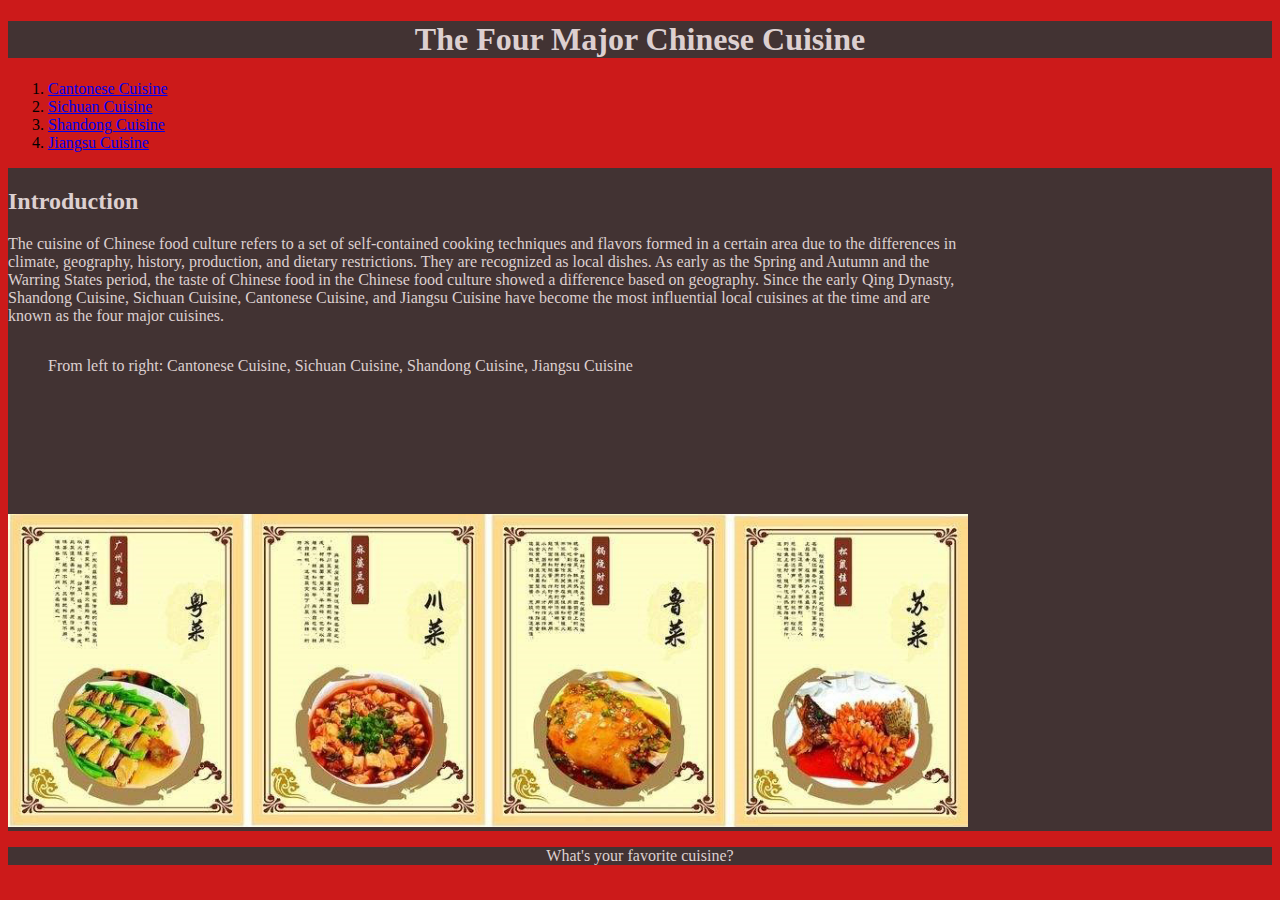
<file: final/index.html>
<!DOCTYPE html>
<html lang="en">
<head>
  <title>Chinese Food</title>
  <meta charset="utf-8">
  <meta name="author" content="Yixuan Teng" />
  <meta name="keywords" content="responsive site" />
  <script src="https://ajax.googleapis.com/ajax/libs/jquery/3.3.1/jquery.min.js"></script>
  <script src="script.js"></script>
  <link href="style.css" type="text/css" rel="stylesheet" media="only screen and (min-width: 960px)">
 <link href="mobile.css" type="text/css" rel="stylesheet" media="only screen and (max-width: 959px)">
</head>

<body>
<header>
  <h1>
    The Four Major Chinese Cuisine
  </h1>
  <nav>
    <ol>
      <li><a href="page1.html">Cantonese Cuisine</a></li>
      <li><a href="page2.html">Sichuan  Cuisine</a></li>
      <li><a href="page3.html">Shandong Cuisine</a></li>
      <li><a href="page4.html">Jiangsu Cuisine</a></li>
    </ol>
  </nav>
</header>

<main>

 <div class="container">
  <div class="box1">
    <h2>Introduction</h2>
    <p>
      The cuisine of Chinese food culture refers to a set of self-contained cooking techniques and flavors formed in a certain area due to the differences in climate, geography, history, production, and dietary restrictions. They are recognized as local dishes. As early as the Spring and Autumn and the Warring States period, the taste of Chinese food in the Chinese food culture showed a difference based on geography. Since the early Qing Dynasty, Shandong Cuisine, Sichuan Cuisine, Cantonese Cuisine, and Jiangsu Cuisine have become the most influential local cuisines at the time and are known as the four major cuisines.
    </p>
  </div>
  <div class="box2">
    <ul>
      <li>From left to right: Cantonese Cuisine, Sichuan Cuisine, Shandong Cuisine, Jiangsu Cuisine</li>
    </ul>
  </div>
  <div class="box3">
    <img src="imgs/1.jpg" alt="photo" class="responsive">
  </div>
  </div>

</main>
</body>

<footer>
  <p>
    What's your favorite cuisine?
  </p>
</footer>
</html>
</file>
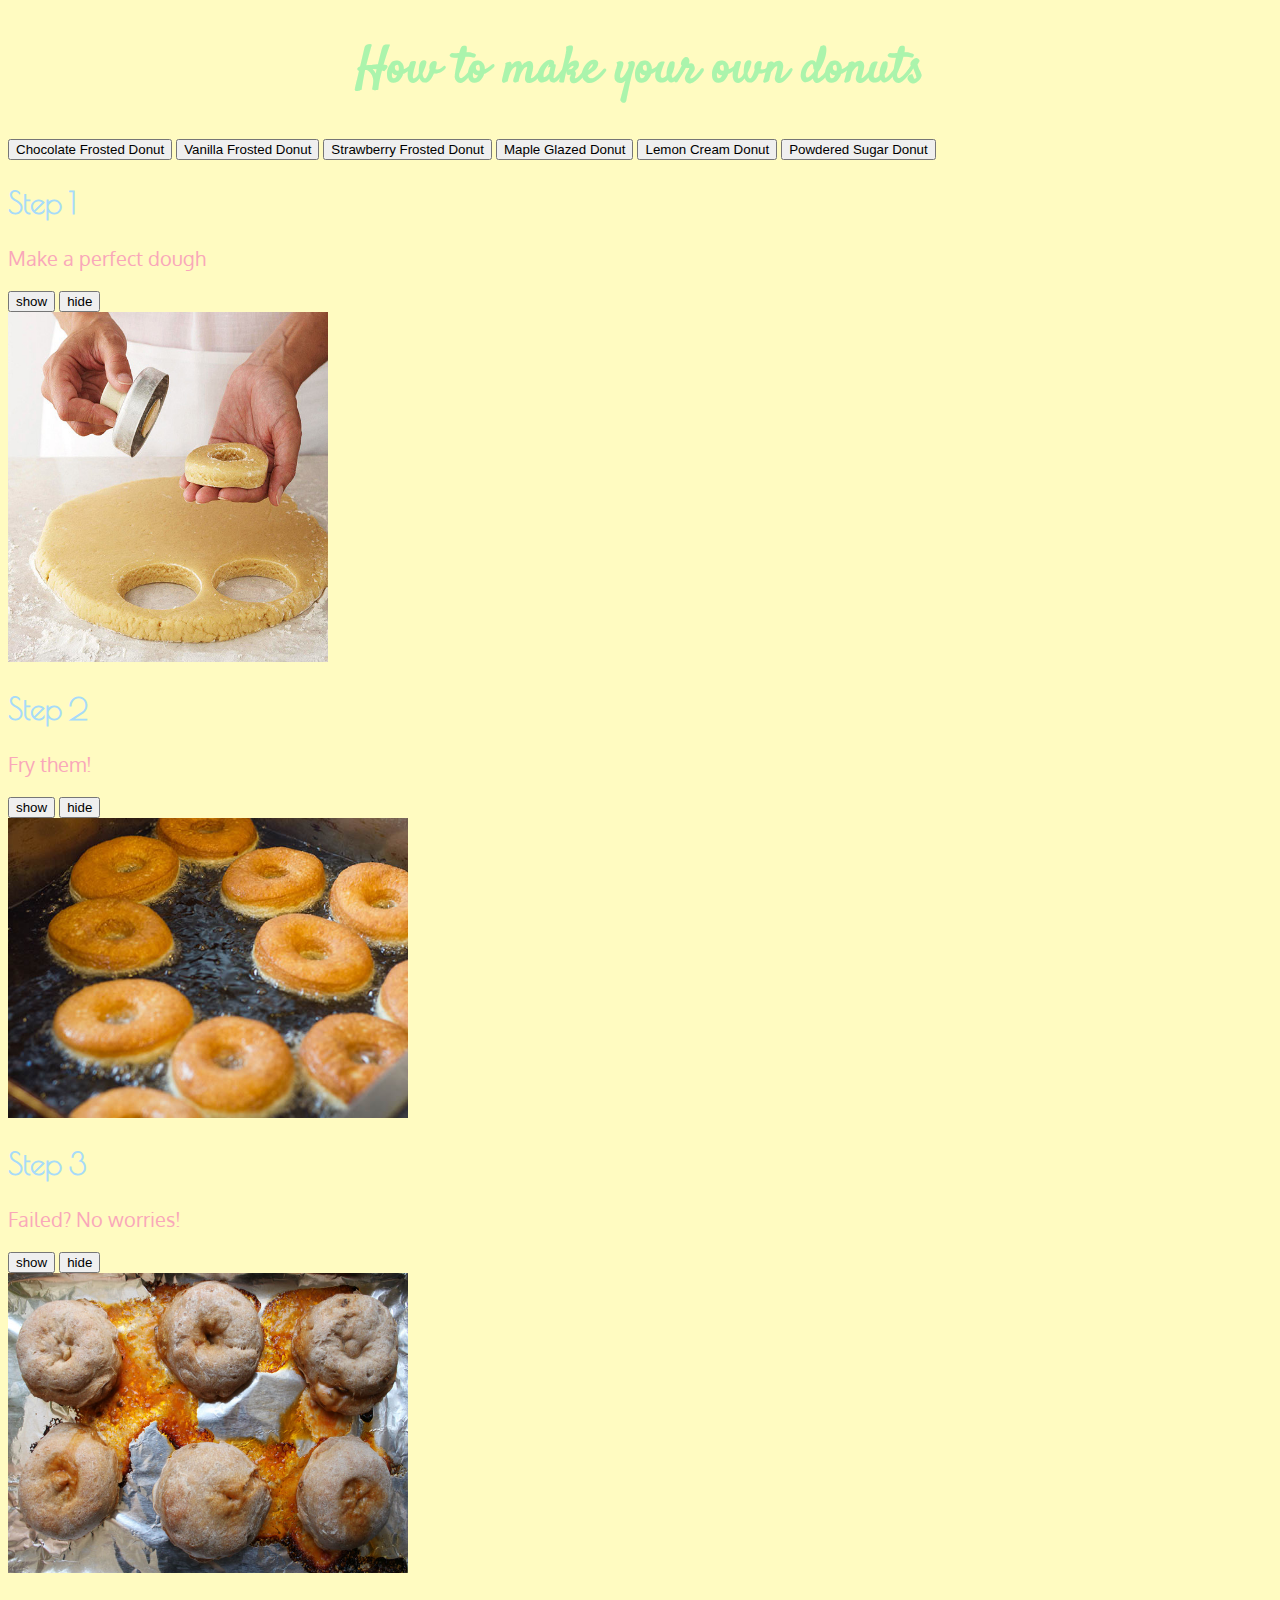
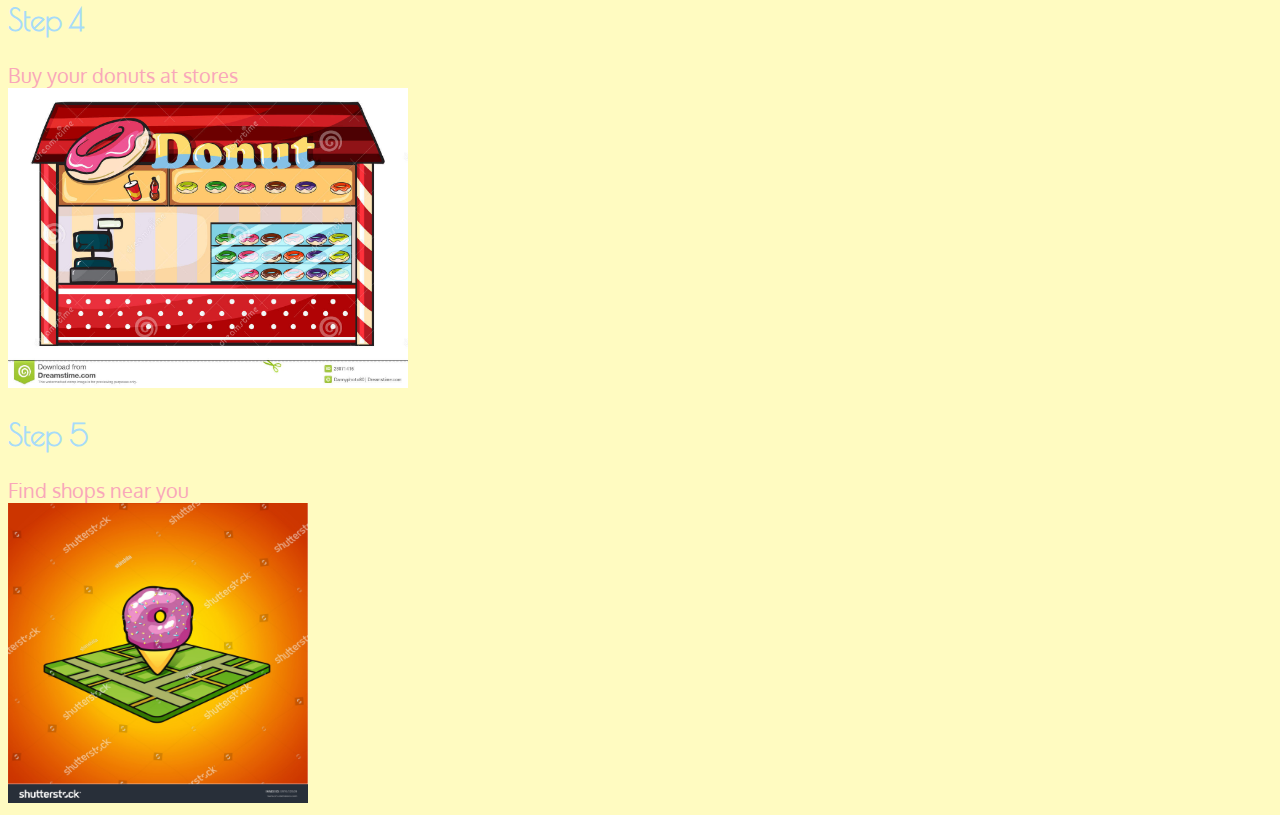
<file: jquery/index.html>
<!DOCTYPE html>
<html lang="en">
<head>
  <title>The donuts!</title>
  <meta charset="utf-8">
  <meta name="author" content="Yixuan Teng" />
  <meta name="keywords" content="basic website" />
  <script src="https://ajax.googleapis.com/ajax/libs/jquery/3.3.1/jquery.min.js"></script>
  <script src="script.js"></script>
  <link href="style.css" type="text/css" rel="stylesheet">
  <link href="https://fonts.googleapis.com/css?family=Oxygen|Poiret+One|Satisfy" rel="stylesheet">
</head>

<header>
  <h1>
    How to make your own donuts
  </h1>
  <button id="button1">Chocolate Frosted Donut</button>
  <button id="button2">Vanilla Frosted Donut</button>
  <button id="button3">Strawberry Frosted Donut</button>
  <button id="button4">Maple Glazed Donut</button>
  <button id="button5">Lemon Cream Donut</button>
  <button id="button6">Powdered Sugar Donut</button>
  <div id="replace"></div>
</header>

<body>
  <main>
    <h2>Step 1</h2>
<p>Make a perfect dough</p>
<button id="show">show</button>
<button id="hide">hide</button>
<div id=img>
<img src="img/pic.jpg" class="imageone" alt="photo of making donuts">
</div>

<h2>Step 2</h2>
<p>Fry them!</p>
<button id="show1">show</button>
<button id="hide1">hide</button>
<div id="img1">
<img src="img/pic1.jpg" class="imagefour" alt="photo of frying donuts">
</div>

<h2>Step 3</h2>
<div class="css">
<p>Failed? No worries!</p>
</div>
<button id="show2">show</button>
<button id="hide2">hide</button>
<div id="img2">
<img src="img/pic2.jpg" class="imagefive" alt="photo1">
</div>

<h2>Step 4</h2>
<div id="toggle">Buy your donuts at stores</div>
<div id="toggleimg">
<img src="img/8.jpg" class="imagethree" alt="photo">
</div>

<h2>Step 5</h2>
<div id="hover">Find shops near you</div>
<div id="hoverimg">
<img src="img/7.jpg" class="imagetwo" alt="photo of shops">
</div>

</main>
</body>
</html>
</file>
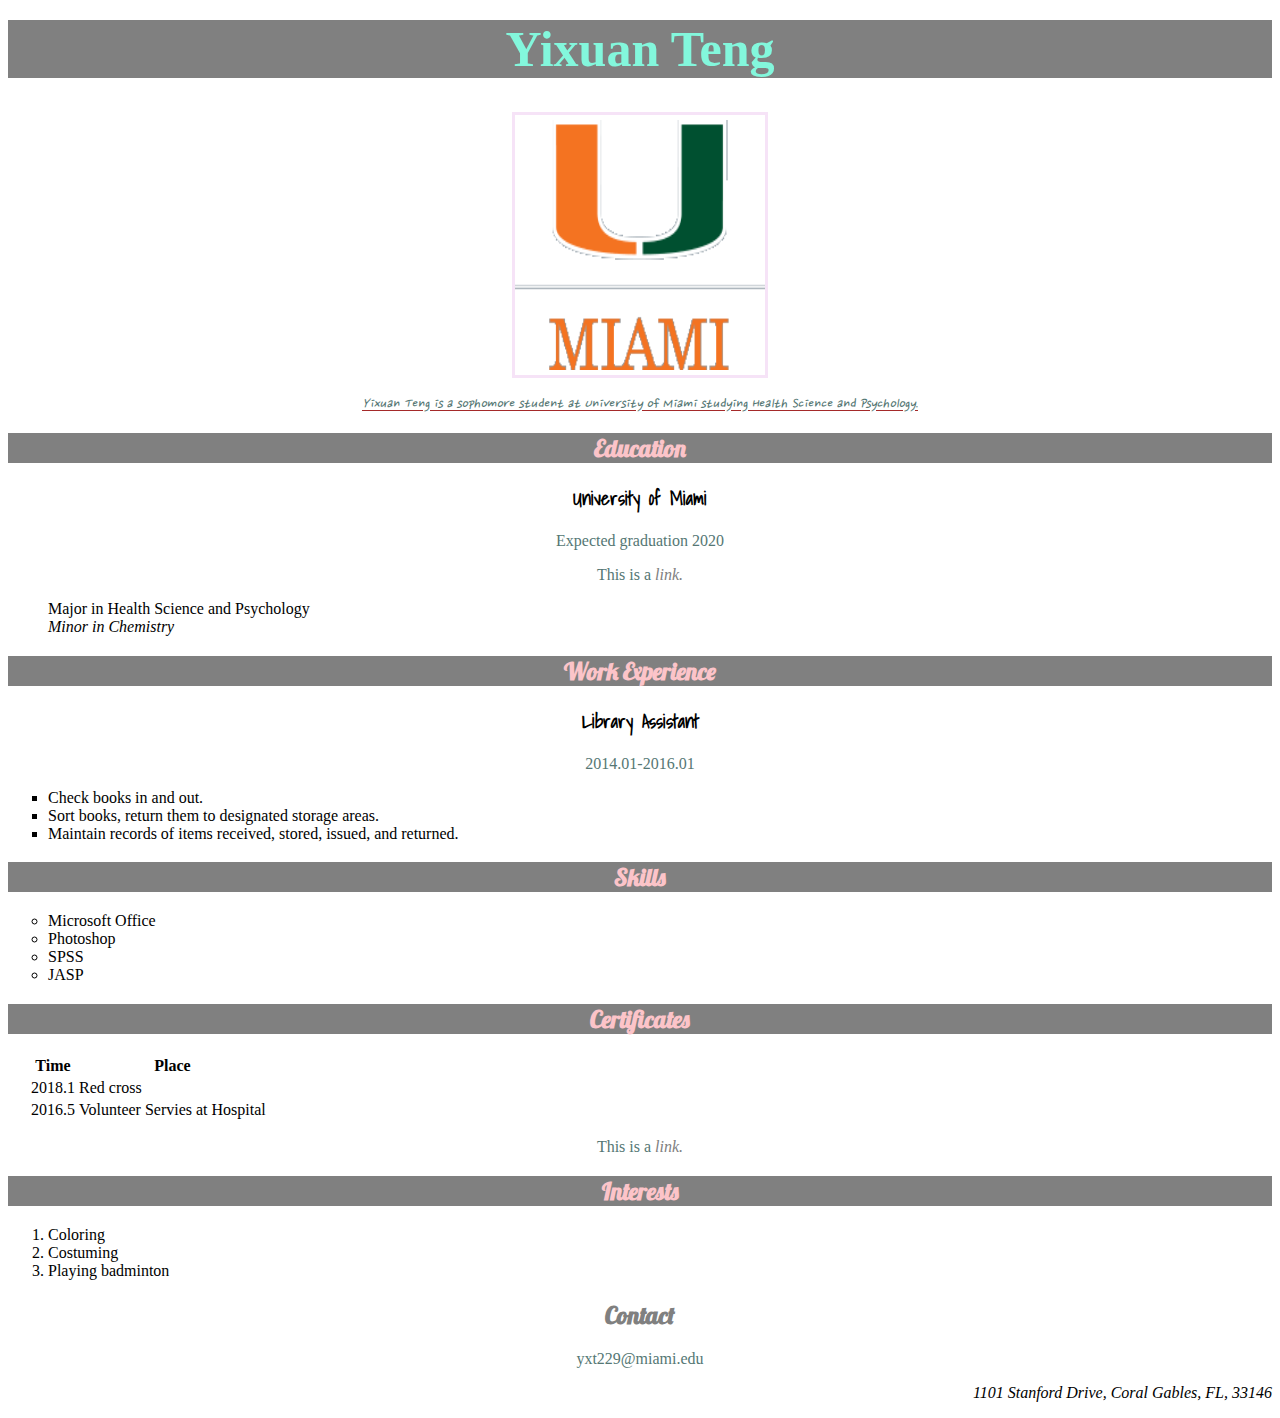
<file: resume/index.html>
<!DOCTYPE html>

<head>
  <title>Yixuan Teng Resume</title>
  <meta charset="utf-8" />
  <meta name="author" content="Yixuan Teng" />
  <meta name="keywords" content="basic website" />
  <link href="css/style.css" type="text/css" rel="stylesheet">
  <link href="https://fonts.googleapis.com/css?family=Lobster|Nanum+Pen+Script|Permanent+Marker|Shadows+Into+Light" rel="stylesheet">
</head>

<body>
  <div class="column medium">
  <header>
     <h1>Yixuan Teng</h1>
  </header>
</div>

<main>
<img src="imgs/miami.png" alt="photo" width="260" class="align-center medium"/>
<div id="p">
<p><i>Yixuan Teng is a sophomore student at University of Miami studying Health Science and Psychology.</i></p>
</div>

<section>
  <div class="sectionheader">
  <h2>Education</h2>
</div>
  <h3>University of Miami</h3>
  <p>Expected graduation 2020</p>
  <p>This is a <a href="https://welcome.miami.edu/">link.</a></p>
  <ul class="custom1">
    <li>Major in Health Science and Psychology</li>
    <li><i>Minor in Chemistry</i></li>
  </ul>
</section>

<section>
  <div class="sectionheader">
  <h2>Work Experience</h2>
</div>
  <h3>Library Assistant</h3>
  <p>2014.01-2016.01</p>
  <ul class="custom">
    <li>Check books in and out.</li>
    <li>Sort books, return them to designated storage areas.</li>
    <li>Maintain records of items received, stored, issued, and returned.</li>
  </ul>
</section>

<section>
<div class="sectionheader">
  <h2>Skills</h2>
</div>
  <ol class="custom">
    <li>Microsoft Office</li>
    <li>Photoshop</li>
    <li>SPSS</li>
    <li>JASP</li>
  </ol>
</section>

<section>
  <div class="sectionheader">
  <h2>Certificates</h2>
</div>
  <table>
    <tr>
      <th>Time</th>
      <th>Place</th>
    </tr>
    <tr>
      <td>2018.1</td>
      <td>Red cross</td>
    </tr>
    <tr>
      <td>2016.5</td>
      <td>Volunteer Servies at Hospital</td>
    </tr>
  </table>
  <p>This is a <a href="https://www.redcross.org/donate/donation?donprodid=prod10001&scode=RSG00000E017&cid=generic&med=cpc&source=google&ds_lpt_start&ds_lpt_end&gclid=CjwKCAiAtdDTBRArEiwAPT4y-2ZHSkYAkGN2cCUZwge-xEUPDJIsv6-DaOcJbVCeIKVHVTBSVqkMrxoC5KoQAvD_BwE&gclsrc=aw.ds&dclid=CKKI1s_fiNkCFU8WhwodFeYC6A/">link.</a></p>
</section>

<section>
  <div class="sectionheader">
  <h2>Interests</h2>
</div>
  <ol>
    <li>Coloring</li>
    <li>Costuming</li>
    <li>Playing badminton</li>
  </ol>
</section>

</main>

<!--This is a comment.-->
<footer>
  <div id="contact">
  <h2>Contact</h2>
</div>
  <p>yxt229@miami.edu</p>
  <div class="column right">
  <address>1101 Stanford Drive, Coral Gables, FL, 33146</address>
</div>
</footer>

</body>

</html>
</file>
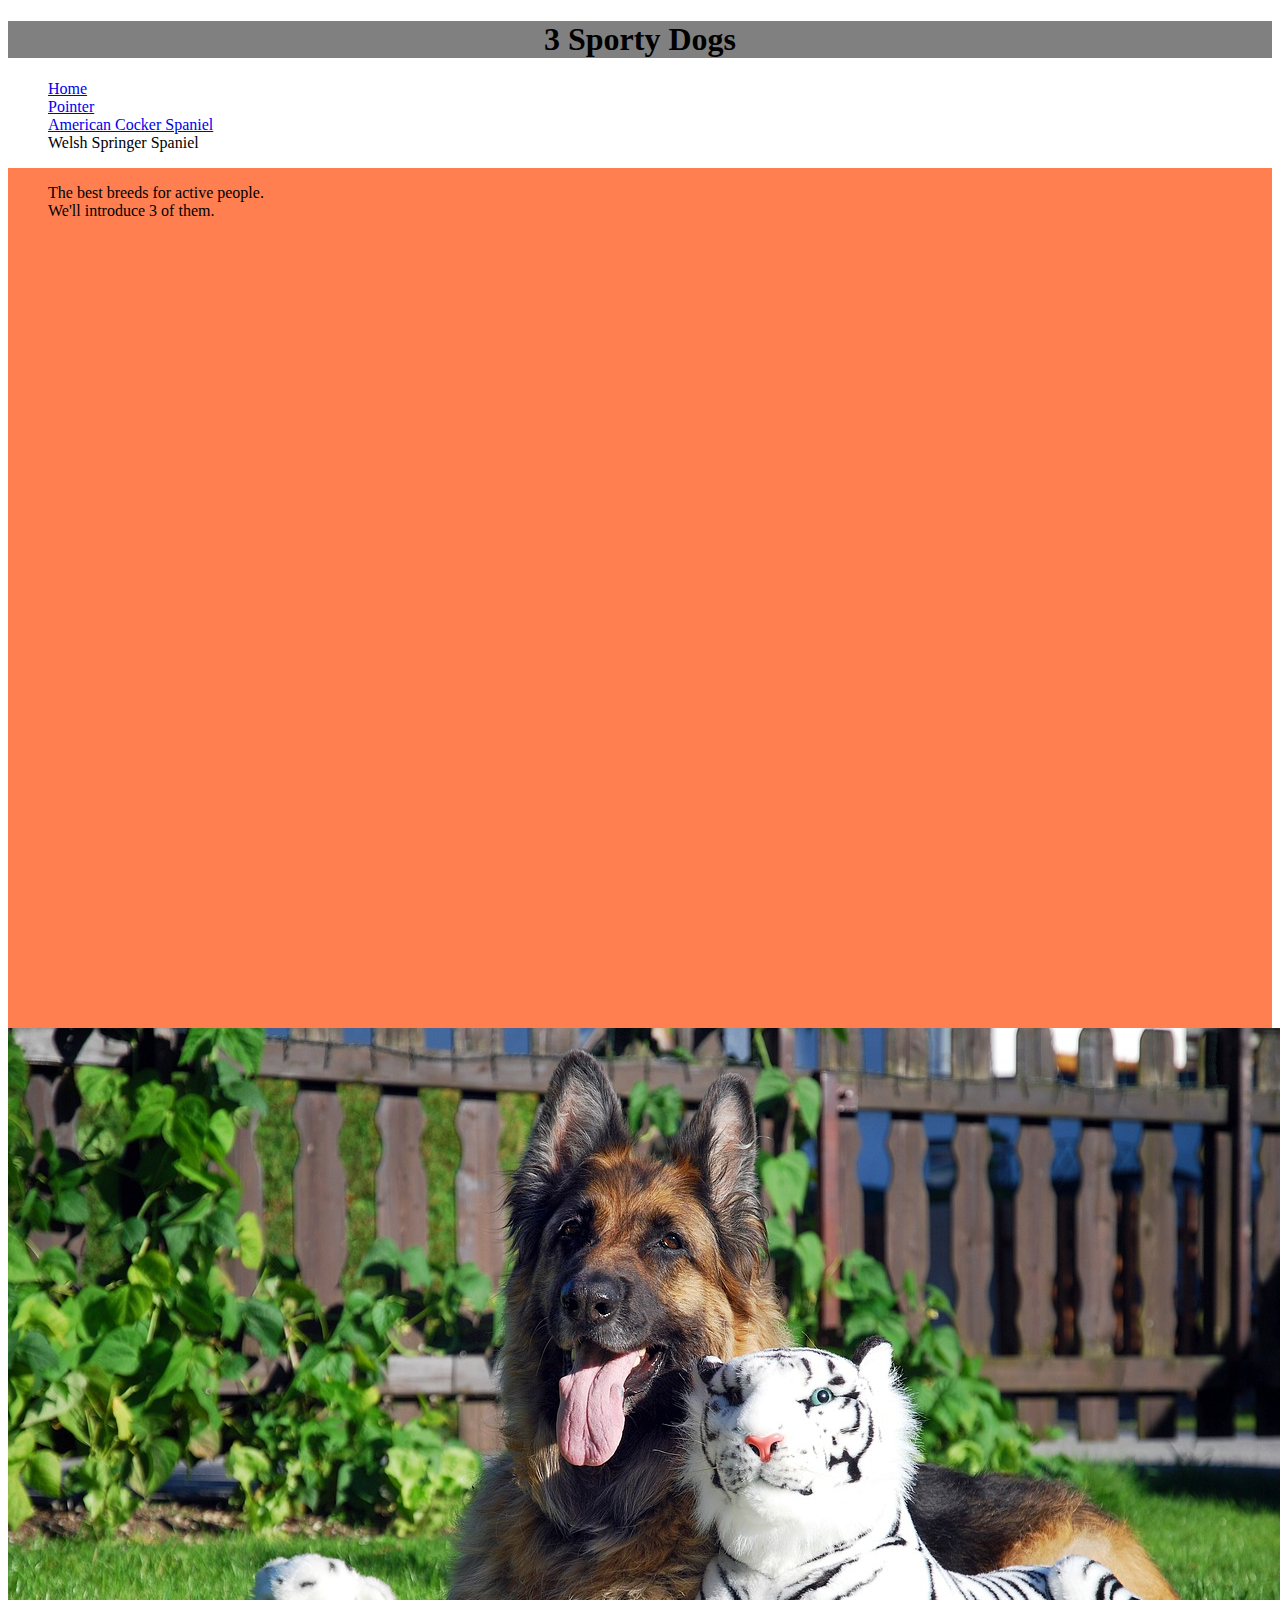
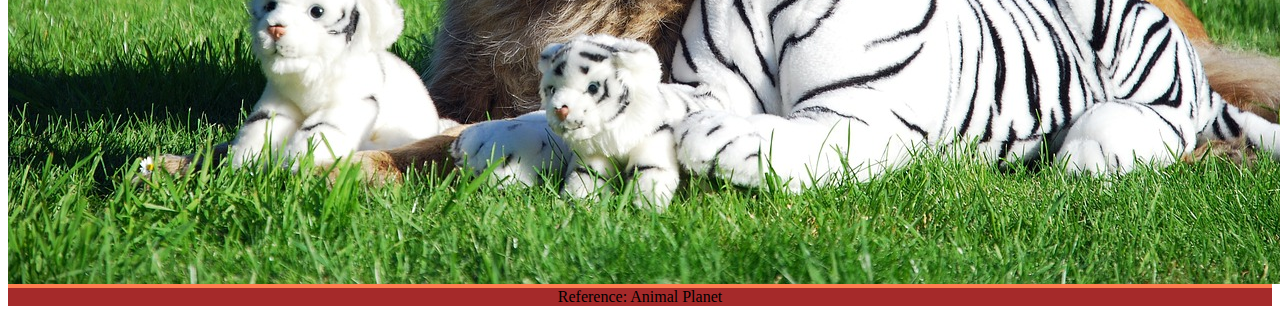
<file: site/index.html>
<!DOCTYPE HTML>

<head>
<title>Sporty Dogs</title>
  <meta charset="utf-8" />
  <meta name="author" content="Yixuan Teng" />
  <meta name="keywords" content="responsive site" />
  <link href="style.css" type="text/css" rel="stylesheet" media="only screen and (min-width: 960px)">
  <link href="mobile.css" type="text/css" rel="stylesheet" media="only screen and (max-width: 959px)">
</head>

<body>
  <header>
    <h1>3 Sporty Dogs</h1>
    </header>
  <nav>
      <ul>
        <li><a href="index.html">Home</a></li>
        <li><a href="page1.html">Pointer</a></li>
        <li><a href="page2.html">American Cocker Spaniel</a></li>
        <li>Welsh Springer Spaniel</li>
      </ul>
    </nav>
<main>
  <div class="container">
    <div class="box1">
  <ul>
    <li>The best breeds for active people.</li>
    <li>We'll introduce 3 of them.</li>
  </ul>
</div>
<div class="box2">
<img src="imgs/DOG.jpg" alt="photo"/>
</div>
</div>
</main>

<footer>
  Reference: Animal Planet
</footer>

</body>
</html>
</file>
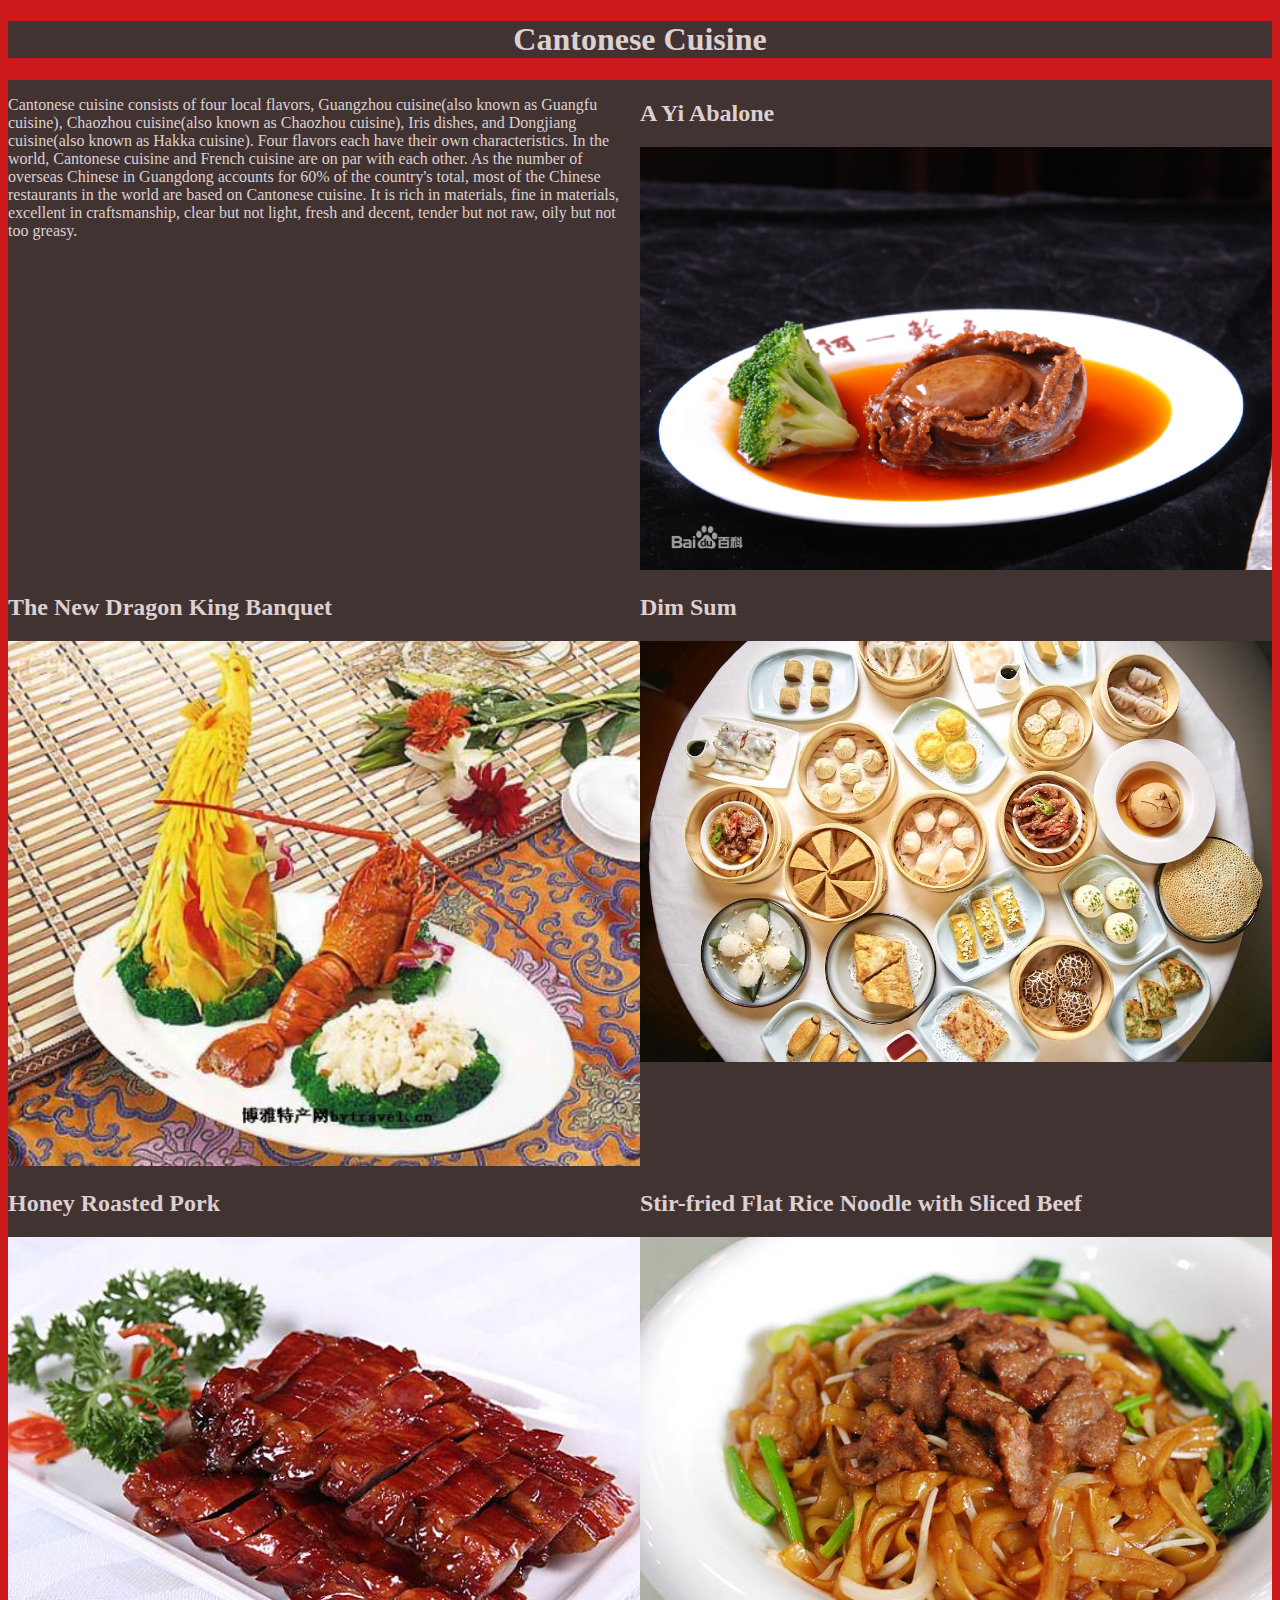
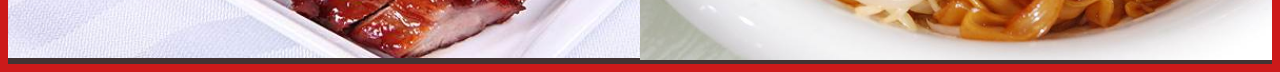
<file: final/page1.html>
<!DOCTYPE html>
<html lang="en">
<head>
  <title>Cantonese Cuisine</title>
  <meta charset="utf-8">
  <meta name="author" content="Yixuan Teng" />
  <meta name="keywords" content="responsive site" />
  <script src="https://ajax.googleapis.com/ajax/libs/jquery/3.3.1/jquery.min.js"></script>
  <script src="script.js"></script>
  <link href="style.css" type="text/css" rel="stylesheet" media="only screen and (min-width: 960px)">
 <link href="mobile.css" type="text/css" rel="stylesheet" media="only screen and (max-width: 959px)">
</head>

<body>
<header>
  <h1>
    Cantonese Cuisine
  </h1>
</header>

<main>
  <div class="box1">
<p>
  Cantonese cuisine consists of four local flavors, Guangzhou cuisine(also known as Guangfu cuisine), Chaozhou cuisine(also known as Chaozhou cuisine), Iris dishes, and Dongjiang cuisine(also known as Hakka cuisine). Four flavors each have their own characteristics. In the world, Cantonese cuisine and French cuisine are on par with each other. As the number of overseas Chinese in Guangdong accounts for 60% of the country's total, most of the Chinese restaurants in the world are based on Cantonese cuisine. It is rich in materials, fine in materials, excellent in craftsmanship, clear but not light, fresh and decent, tender but not raw, oily but not too greasy.
</p>
</div>
<div class="box2">
<h2>
  A Yi Abalone
</h2>
<img src="imgs/2.jpg" alt="photo" class="responsive">
</div>
<div class="box3">
<h2>
  The New Dragon King Banquet
</h2>
<img src="imgs/3.jpg" alt="photo" class="responsive">
</div>
<div class="box4">
<h2>
  Dim Sum
</h2>
<img src="imgs/6.jpg" alt="photo" class="responsive">
</div>
<div class="box5">
<h2>
  Honey Roasted Pork
</h2>
<img src="imgs/4.jpg" alt="photo" class="responsive">
</div>
<div class="box6">
<h2>
  Stir-fried Flat Rice Noodle with Sliced Beef
</h2>
<img src="imgs/5.jpg" alt="photo" class="responsive">
</div>
</main>
</body>
</html>
</file>
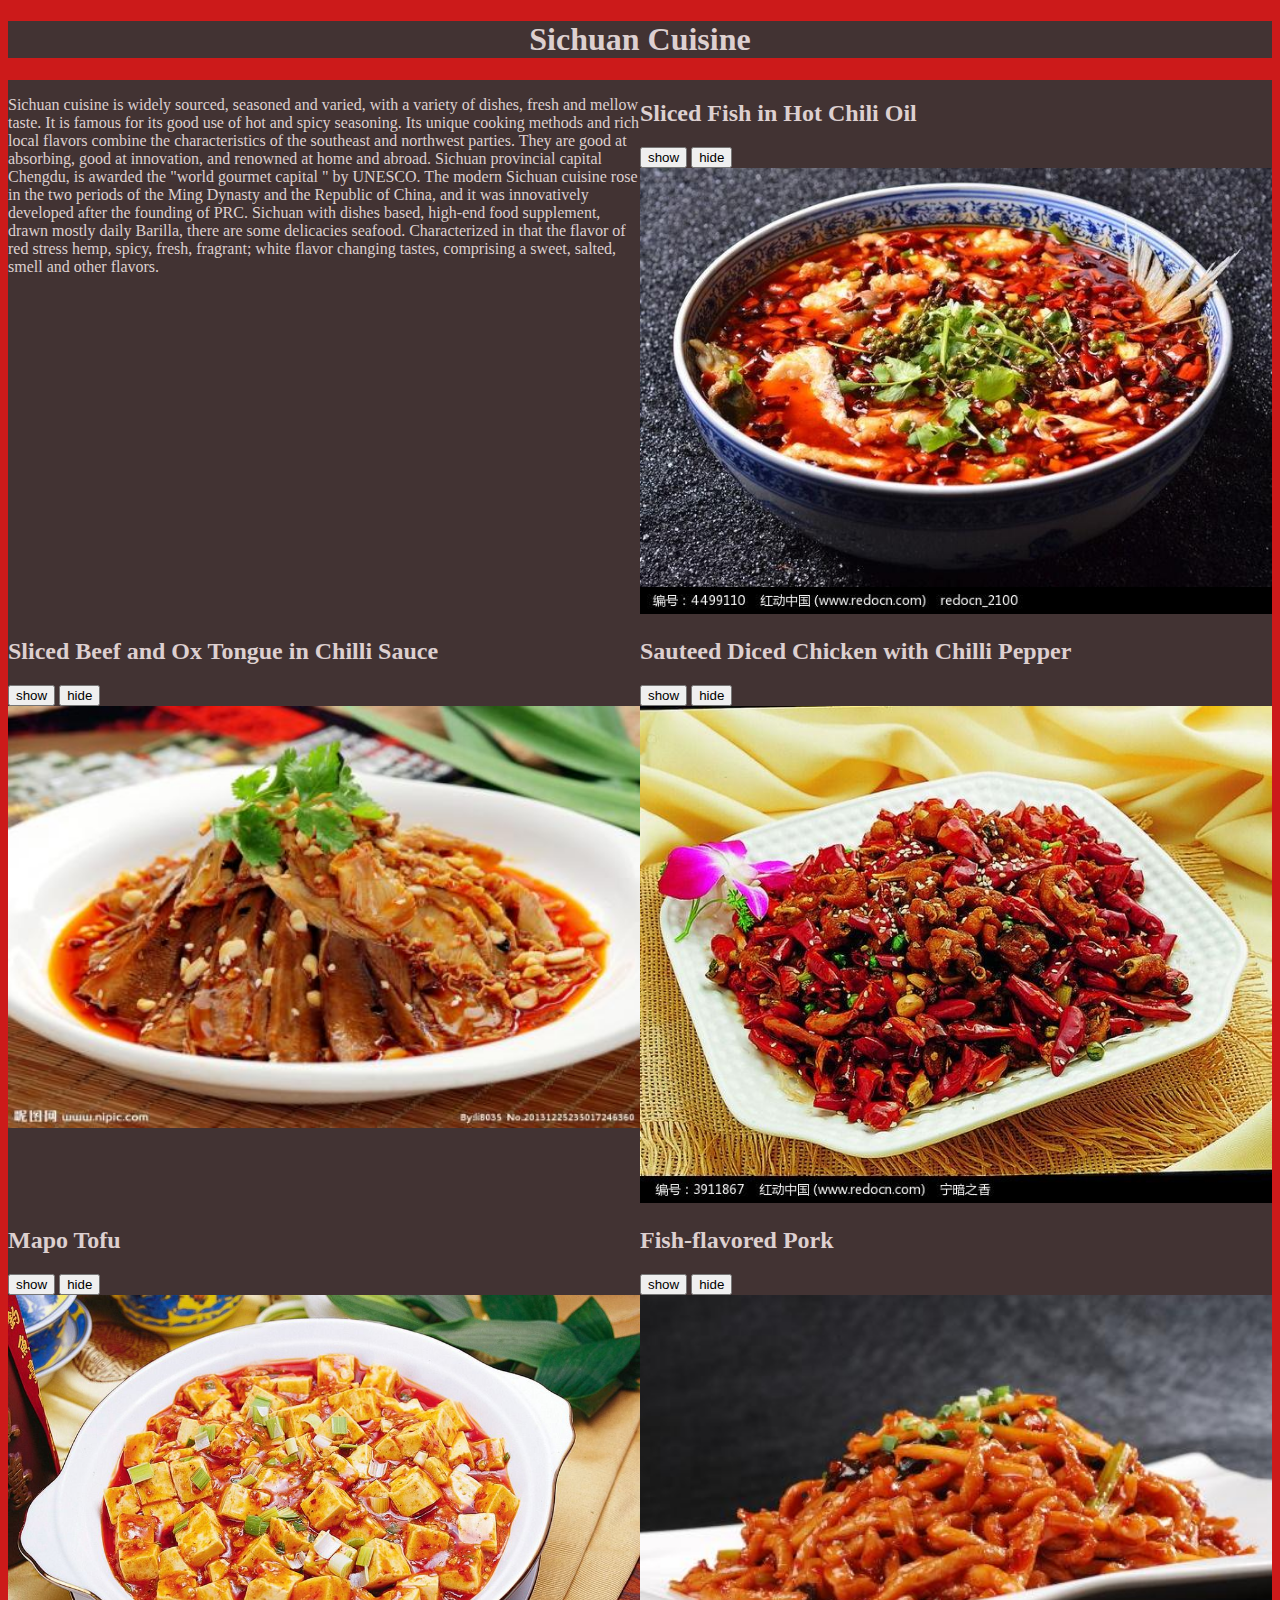
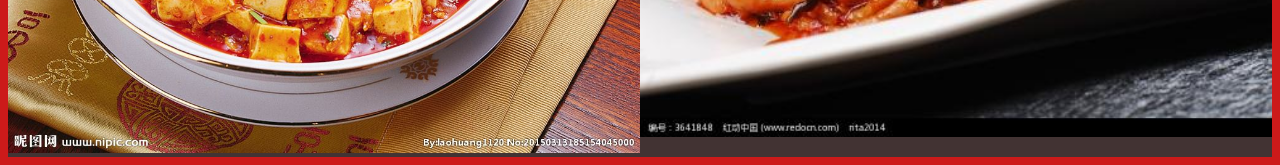
<file: final/page2.html>
<!DOCTYPE html>
<html lang="en">
<head>
  <title>Sichuan Cuisine</title>
  <meta charset="utf-8">
  <meta name="author" content="Yixuan Teng" />
  <meta name="keywords" content="responsive site" />
  <script src="https://ajax.googleapis.com/ajax/libs/jquery/3.3.1/jquery.min.js"></script>
  <script src="script.js"></script>
  <link href="style.css" type="text/css" rel="stylesheet" media="only screen and (min-width: 960px)">
 <link href="mobile.css" type="text/css" rel="stylesheet" media="only screen and (max-width: 959px)">
</head>

<body>
<header>
  <h1>
    Sichuan Cuisine
  </h1>
</header>

<main>
  <div class="box1">
<p>
  Sichuan cuisine is widely sourced, seasoned and varied, with a variety of dishes, fresh and mellow taste. It is famous for its good use of hot and spicy seasoning. Its unique cooking methods and rich local flavors combine the characteristics of the southeast and northwest parties. They are good at absorbing, good at innovation, and renowned at home and abroad. Sichuan provincial capital Chengdu, is awarded the "world gourmet capital " by UNESCO. The modern Sichuan cuisine rose in the two periods of the Ming Dynasty and the Republic of China, and it was innovatively developed after the founding of PRC. Sichuan with dishes based, high-end food supplement, drawn mostly daily Barilla, there are some delicacies seafood. Characterized in that the flavor of red stress hemp, spicy, fresh, fragrant; white flavor changing tastes, comprising a sweet, salted, smell and other flavors.
</p>
</div>
<div class="box2">
<h2>
  Sliced Fish in Hot Chili Oil
</h2>
<button id="show">show</button>
<button id="hide">hide</button>
<div id=img>
<img src="imgs/7.jpg" alt="photo" class="responsive">
</div>
</div>
<div class="box3">
<h2>
  Sliced Beef and Ox Tongue in Chilli Sauce
</h2>
<button id="show1">show</button>
<button id="hide1">hide</button>
<div id=img1>
<img src="imgs/10.jpg" alt="photo" class="responsive">
</div>
</div>
<div class="box4">
<h2>
  Sauteed Diced Chicken with Chilli Pepper
</h2>
<button id="show2">show</button>
<button id="hide2">hide</button>
<div id=img2>
<img src="imgs/11.jpg" alt="photo" class="responsive">
</div>
</div>
<div class="box5">
<h2>
  Mapo Tofu
</h2>
<button id="show3">show</button>
<button id="hide3">hide</button>
<div id=img3>
<img src="imgs/9.jpg" alt="photo" class="responsive">
</div>
</div>
<div class="box6">
<h2>
  Fish-flavored Pork
</h2>
<button id="show4">show</button>
<button id="hide4">hide</button>
<div id=img4>
<img src="imgs/8.jpg" alt="photo" class="responsive">
</div>
</div>
</main>
</body>
</html>
</file>
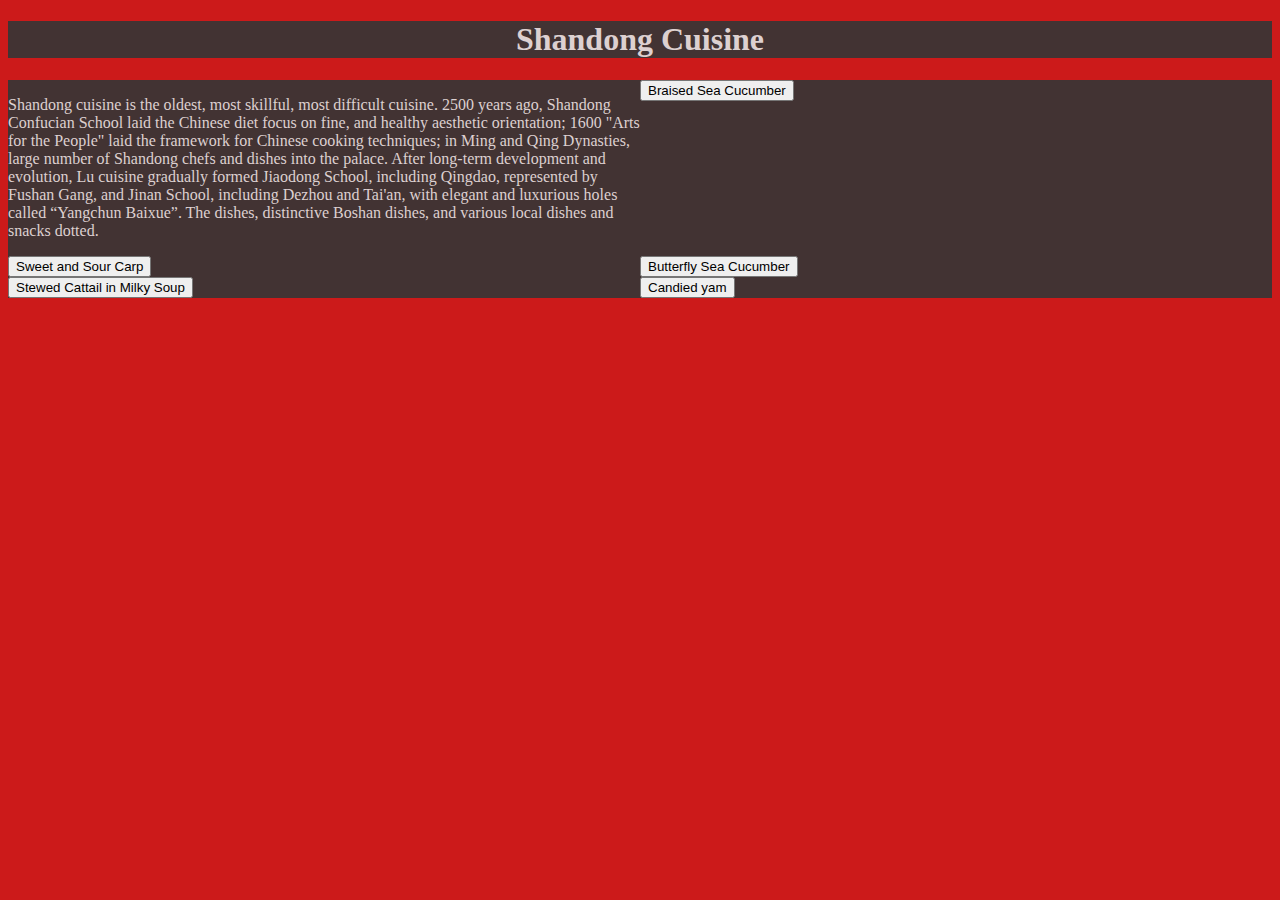
<file: final/page3.html>
<!DOCTYPE html>
<html lang="en">
<head>
  <title>Shandong Cuisine</title>
  <meta charset="utf-8">
  <meta name="author" content="Yixuan Teng" />
  <meta name="keywords" content="responsive site" />
  <script src="https://ajax.googleapis.com/ajax/libs/jquery/3.3.1/jquery.min.js"></script>
  <script src="script.js"></script>
  <link href="style.css" type="text/css" rel="stylesheet" media="only screen and (min-width: 960px)">
 <link href="mobile.css" type="text/css" rel="stylesheet" media="only screen and (max-width: 959px)">
</head>

<body>
<header>
  <h1>
    Shandong Cuisine
  </h1>
</header>

<main>
  <div class="box1">
<p>
  Shandong cuisine is the oldest, most skillful, most difficult cuisine. 2500 years ago, Shandong Confucian School laid the Chinese diet focus on fine, and healthy aesthetic orientation; 1600 "Arts for the People" laid the framework for Chinese cooking techniques; in Ming and Qing Dynasties, large number of Shandong chefs and dishes into the palace. After long-term development and evolution, Lu cuisine gradually formed Jiaodong School, including Qingdao, represented by Fushan Gang, and Jinan School, including Dezhou and Tai'an, with elegant and luxurious holes called “Yangchun Baixue”. The dishes, distinctive Boshan dishes, and various local dishes and snacks dotted.
</p>
</div>

<div class="box2">
<button id="button1">Braised Sea Cucumber</button>
</div>
<div class="box3">
<button id="button2">Sweet and Sour Carp</button>
</div>
<div class="box4">
<button id="button3">Butterfly Sea Cucumber</button>
</div>
<div class="box5">
<button id="button4">Stewed Cattail in Milky Soup</button>
</div>
<div class="box6">
<button id="button5">Candied yam</button>
</div>
<div id="replace"></div>

</main>
</body>
</html>
</file>
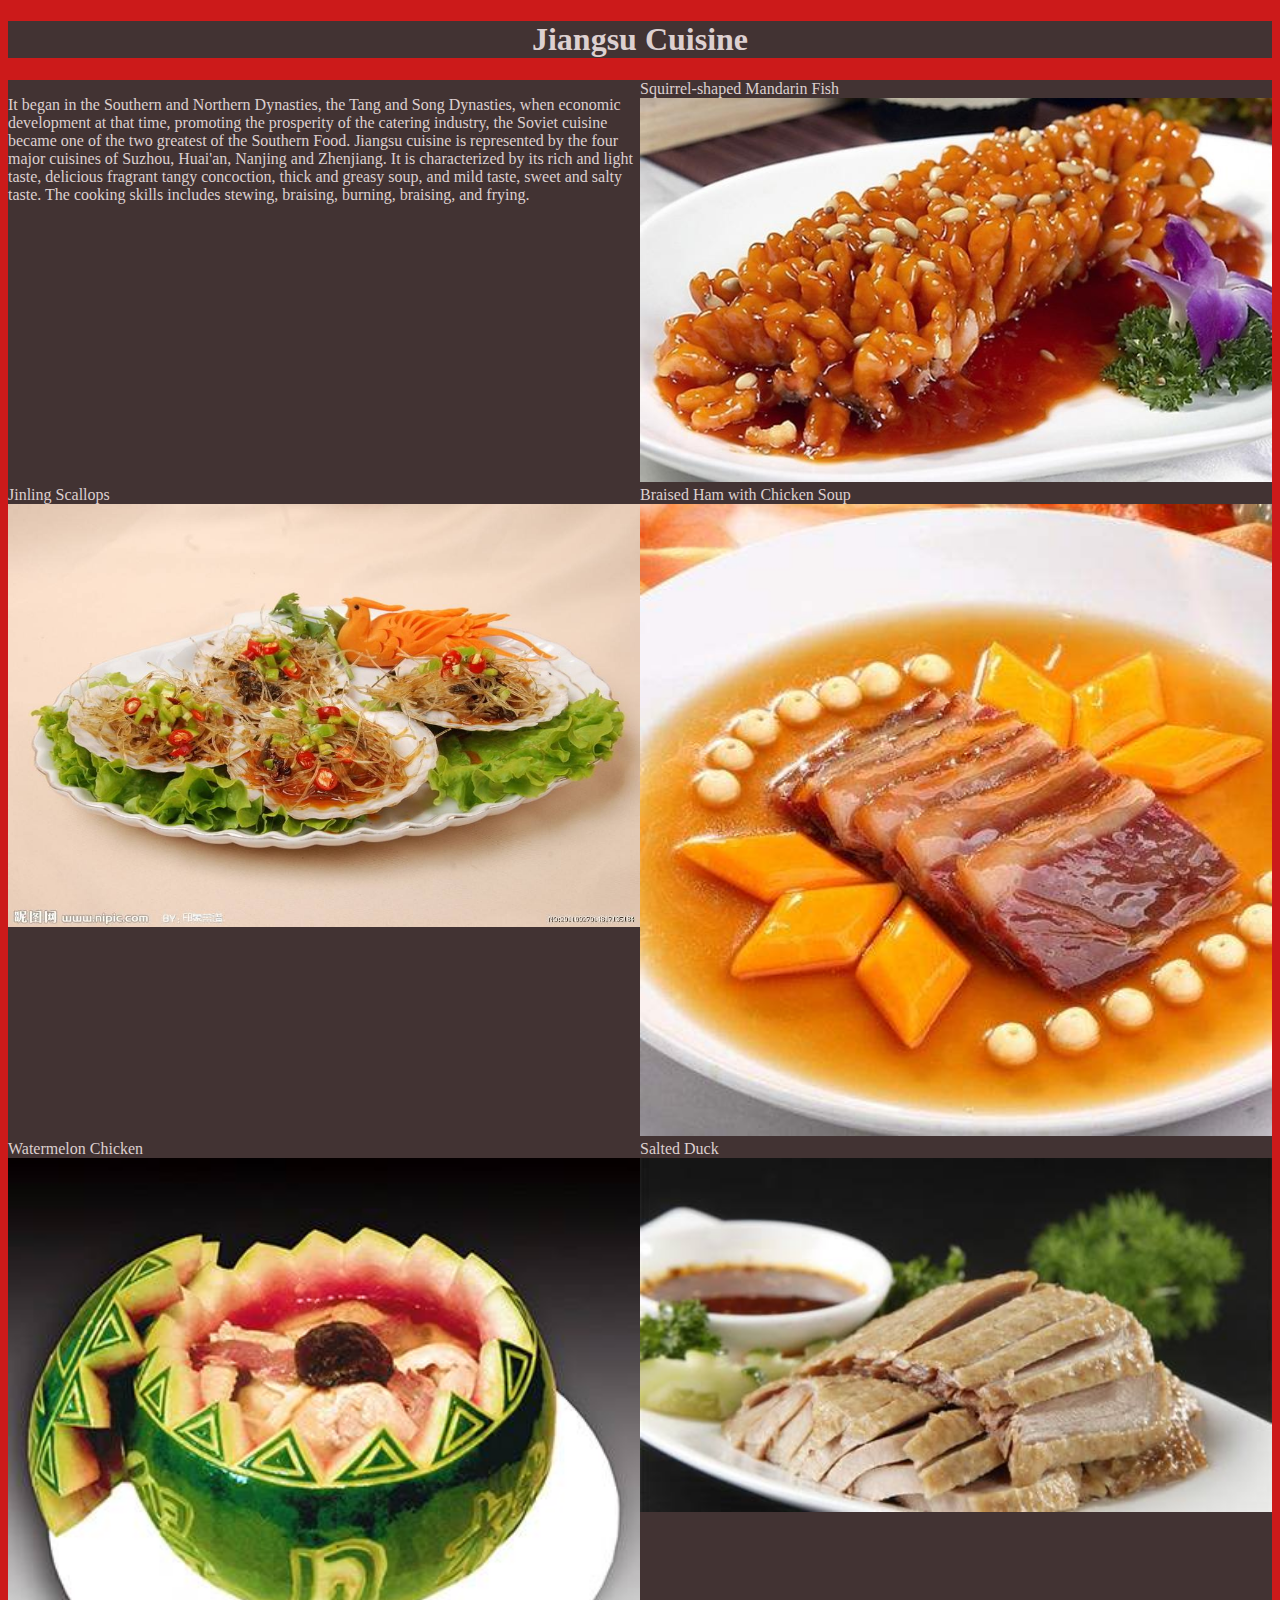
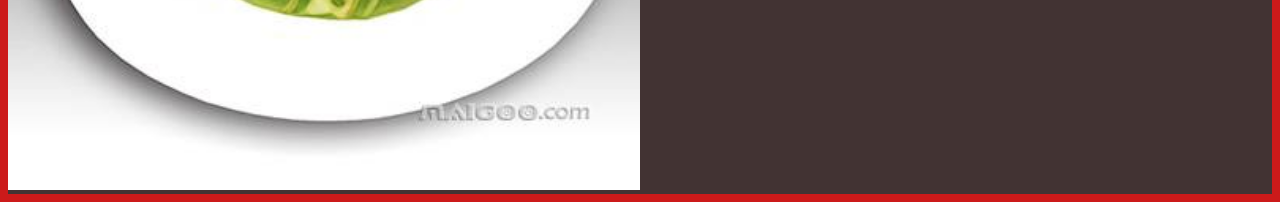
<file: final/page4.html>
<!DOCTYPE html>
<html lang="en">
<head>
  <title>Jiangsu Cuisine</title>
  <meta charset="utf-8">
  <meta name="author" content="Yixuan Teng" />
  <meta name="keywords" content="responsive site" />
  <script src="https://ajax.googleapis.com/ajax/libs/jquery/3.3.1/jquery.min.js"></script>
  <script src="script.js"></script>
  <link href="style.css" type="text/css" rel="stylesheet" media="only screen and (min-width: 960px)">
 <link href="mobile.css" type="text/css" rel="stylesheet" media="only screen and (max-width: 959px)">
</head>

<body>
<header>
  <h1>
    Jiangsu Cuisine
  </h1>
</header>

<main>
  <div class="box1">
<p>
  It began in the Southern and Northern Dynasties, the Tang and Song Dynasties, when economic development at that time, promoting the prosperity of the catering industry, the Soviet cuisine became one of the two greatest of the Southern Food. Jiangsu cuisine is represented by the four major cuisines of Suzhou, Huai'an, Nanjing and Zhenjiang. It is characterized by its rich and light taste, delicious fragrant tangy concoction, thick and greasy soup, and mild taste, sweet and salty taste. The cooking skills includes stewing, braising, burning, braising, and frying.
</p>
</div>
<div class="box2">
<div id="toggle1">Squirrel-shaped Mandarin Fish</div>
<div id="toggleimg">
<img src="imgs/17.jpg" alt="photo" class="responsive">
</div>
</div>
<div class="box3">
<div id="toggle2">Jinling Scallops</div>
<div id="toggleimg1">
<img src="imgs/21.jpg" alt="photo" class="responsive">
</div>
</div>
<div class="box4">
<div id="toggle3">Braised Ham with Chicken Soup</div>
<div id="toggleimg2">
<img src="imgs/20.jpg" alt="photo" class="responsive">
</div>
</div>
<div class="box5">
<div id="toggle4">Watermelon Chicken</div>
<div id="toggleimg3">
  <img src="imgs/18.jpg" alt="photo" class="responsive">
</div>
</div>
<div class="box6">
<div id="toggle5">Salted Duck</div>
<div id="toggleimg4">
<img src="imgs/19.jpg" alt="photo" class="responsive">
</div>
</div>
</main>
</body>
</html>
</file>
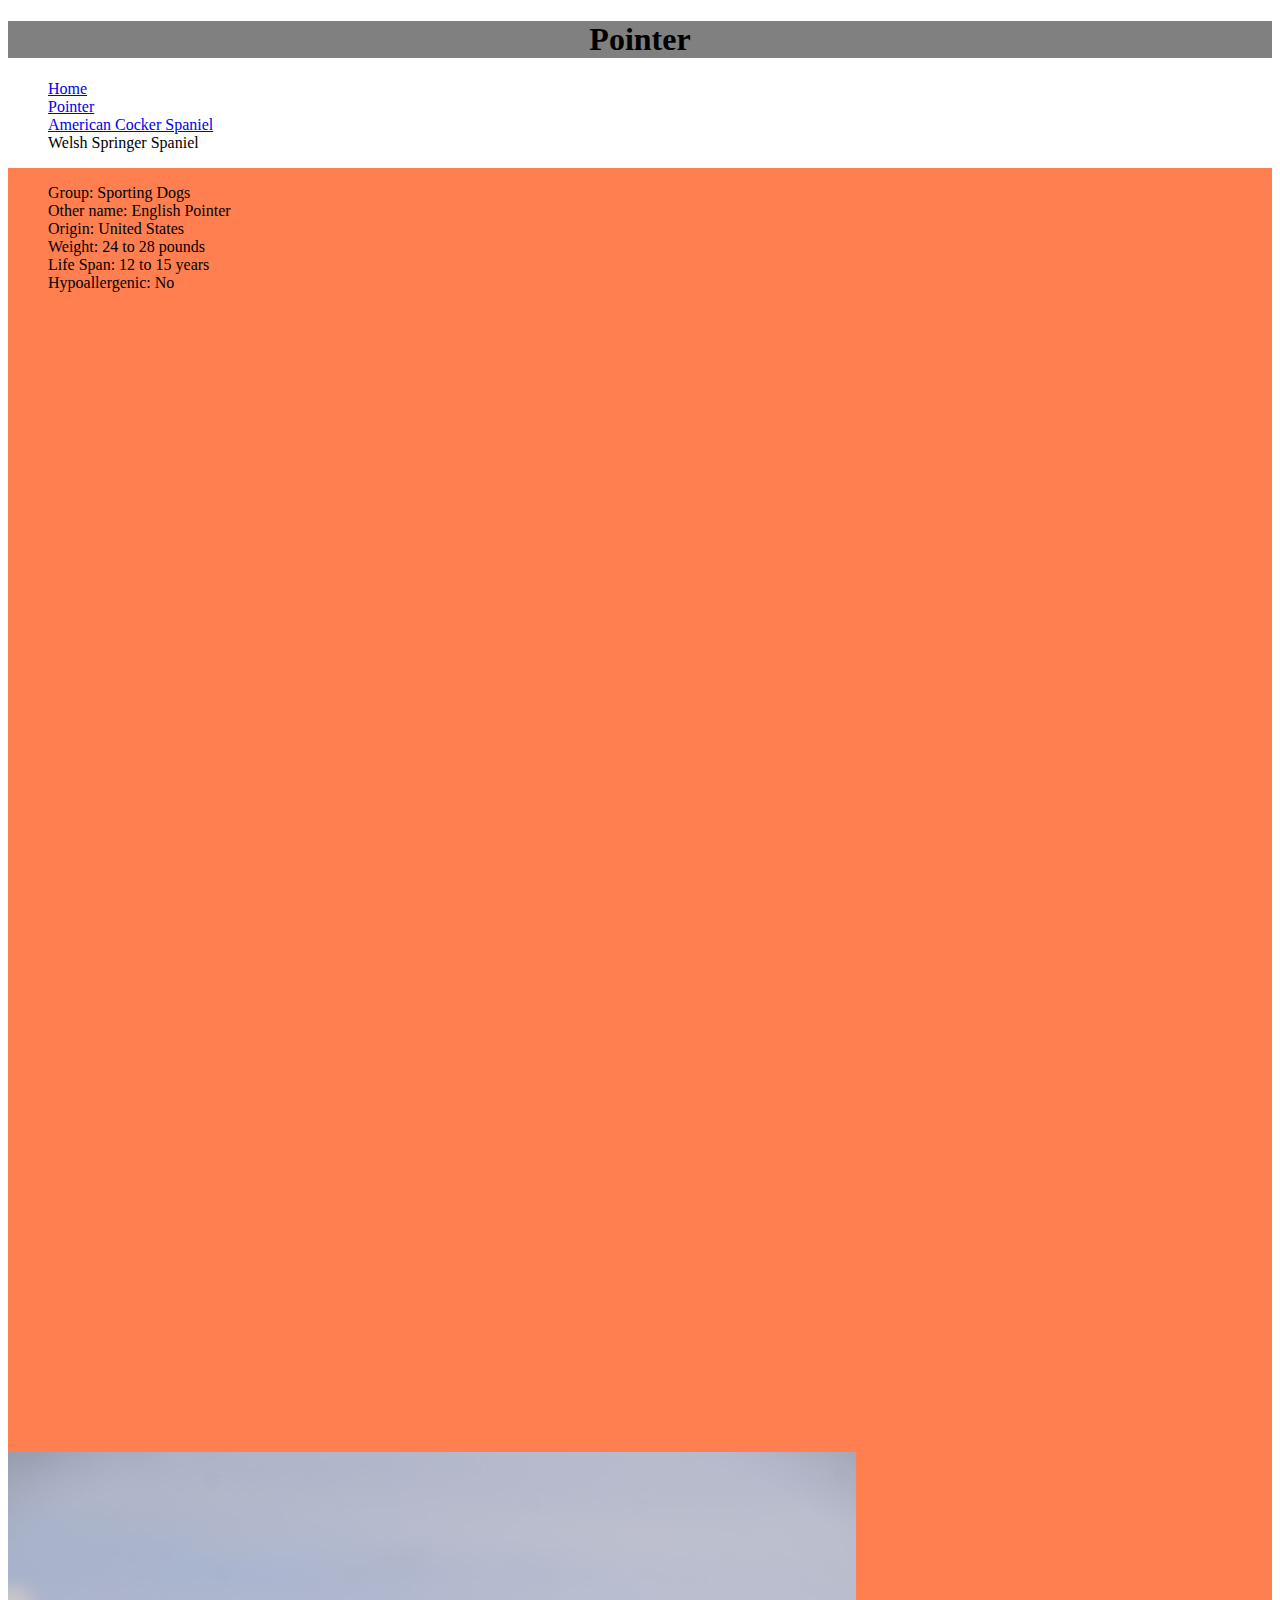
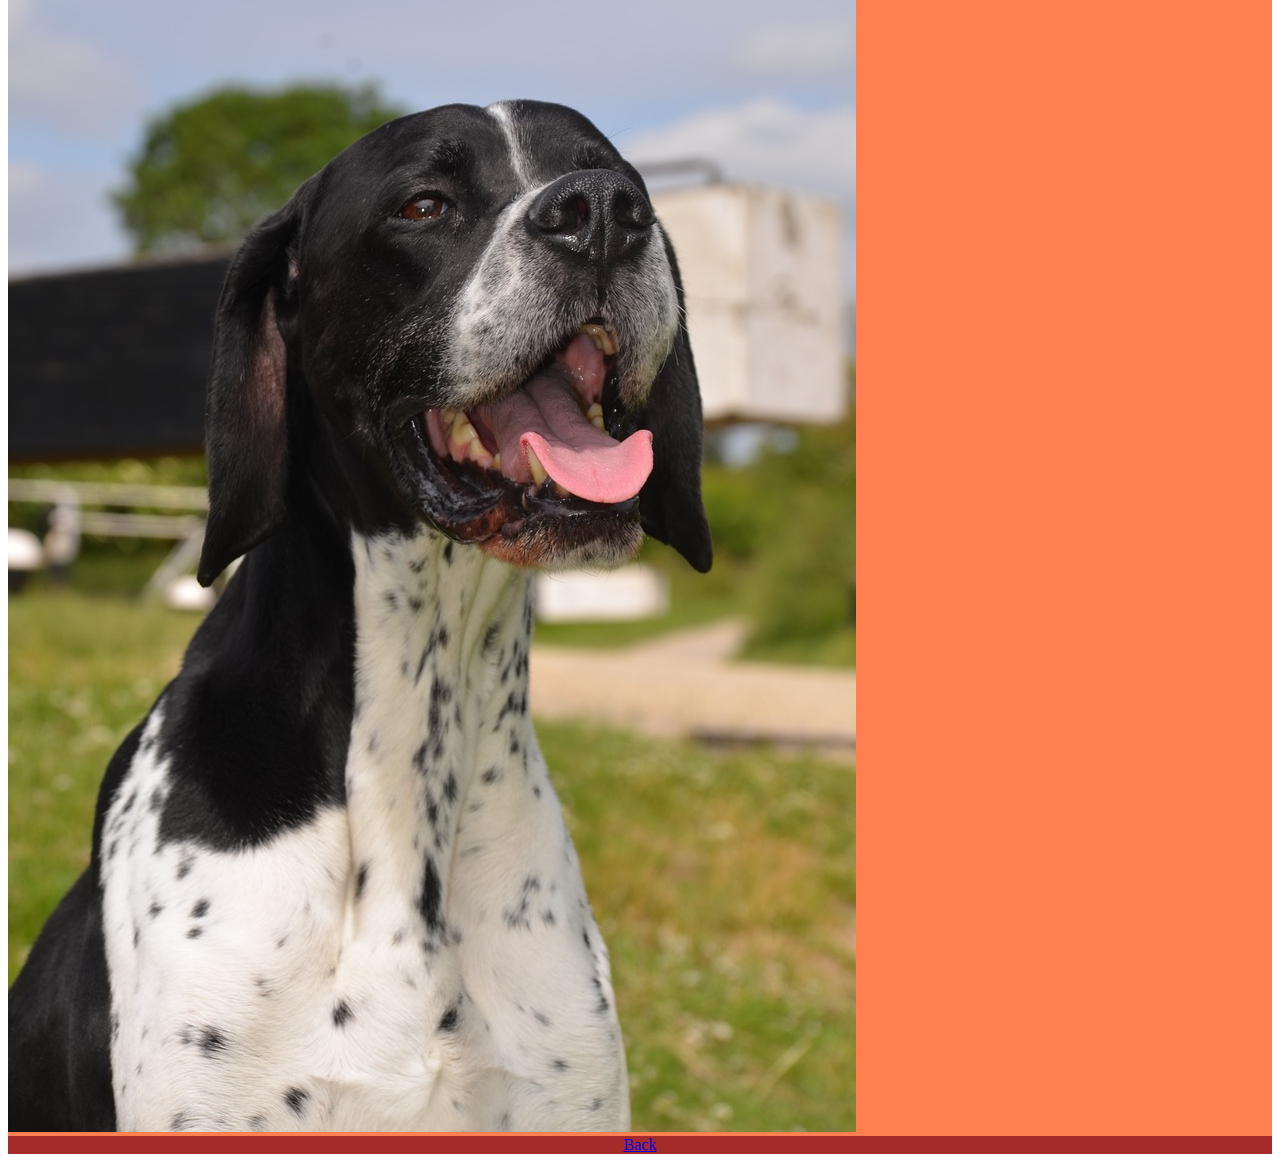
<file: site/page1.html>
<!DOCTYPE HTML>

<head>
<title>Sporty Dogs</title>
  <meta charset="utf-8" />
  <meta name="author" content="Yixuan Teng" />
  <meta name="keywords" content="responsive site" />
  <link href="style.css" type="text/css" rel="stylesheet" media="only screen and (min-width: 960px)">
  <link href="mobile.css" type="text/css" rel="stylesheet" media="only screen and (max-width: 959px)">
</head>

<body>
  <header>
    <h1>Pointer</h1>
  </header>
  <nav>
      <ul>
        <li><a href="index.html">Home</a></li>
        <li><a href="page1.html">Pointer</a></li>
        <li><a href="page2.html">American Cocker Spaniel</a></li>
        <li>Welsh Springer Spaniel</li>
      </ul>
    </nav>
<main>
  <div class="container">
  <div class="box1">
    <ul>
    <li>Group: Sporting Dogs</li>
    <li>Other name: English Pointer</li>
    <li>Origin: United States</li>
    <li>Weight: 24 to 28 pounds</li>
    <li>Life Span: 12 to 15 years</li>
    <li>Hypoallergenic: No</li>
  </ul>
  </div>
  <div class="box2">
<img src="imgs/DOGC1.jpg" alt="photo"/>
</div>
</div>
</main>

<footer>
  <a href="index.html">Back</a>
</footer>

</body>
</html>
</file>
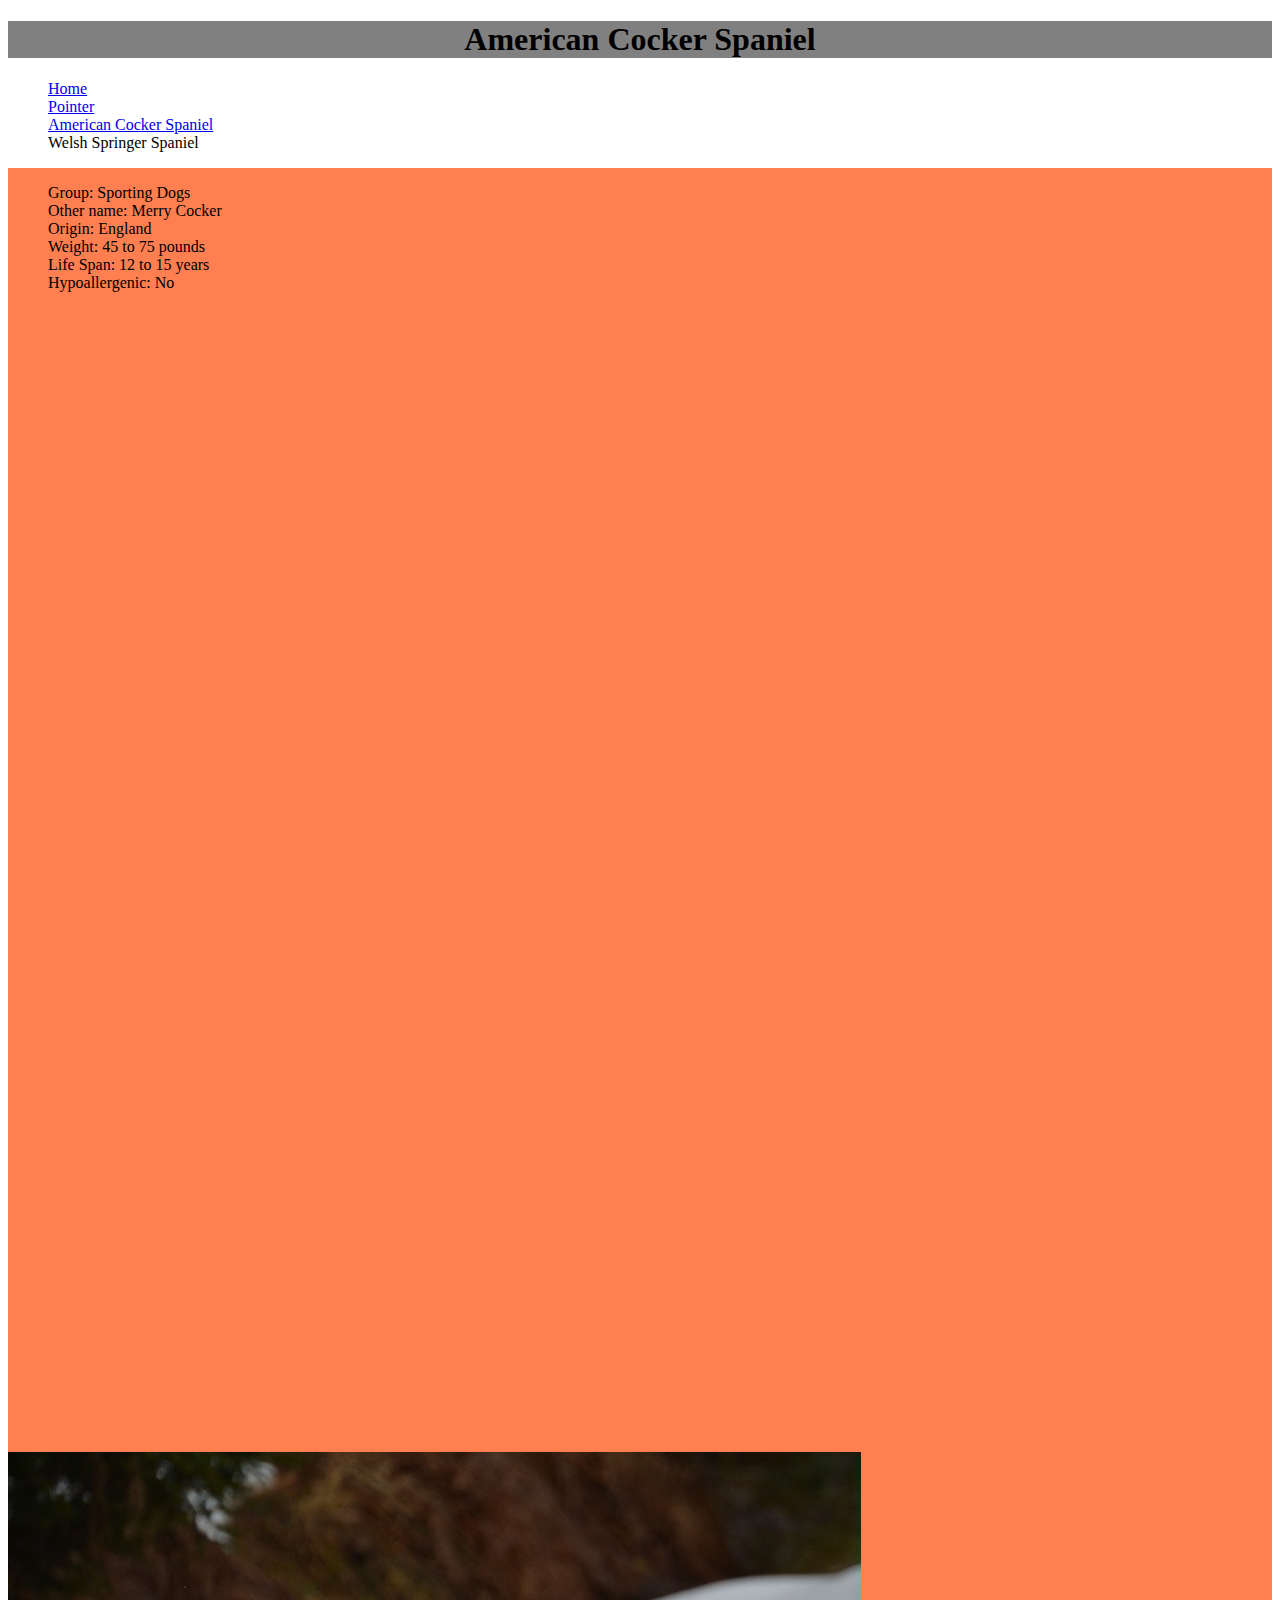
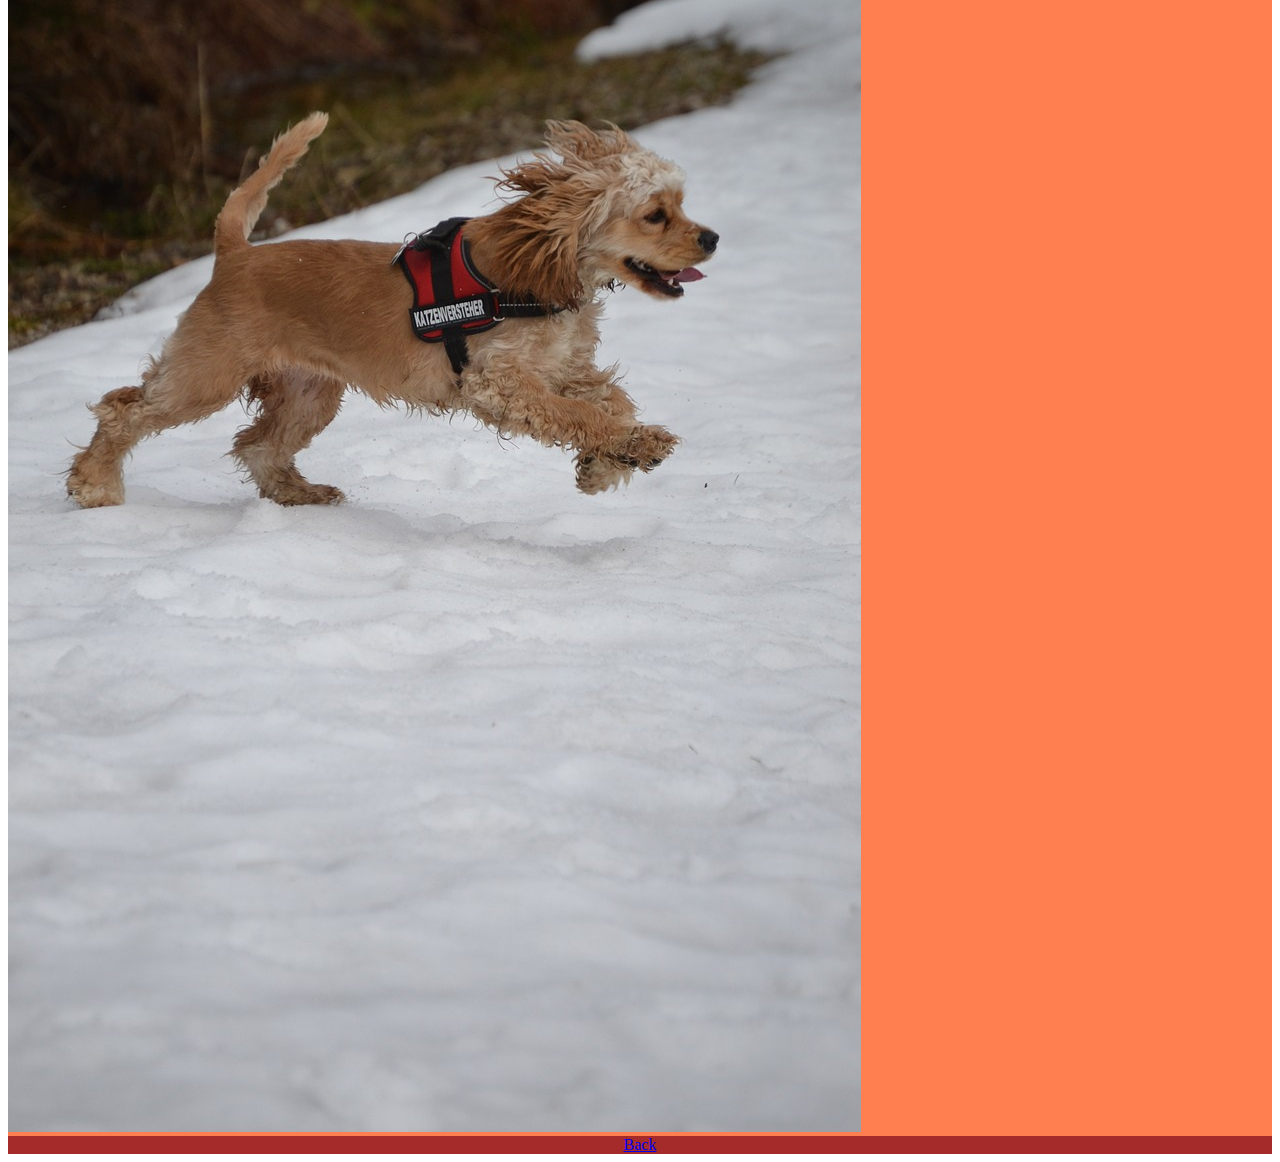
<file: site/page2.html>
<!DOCTYPE HTML>

<head>
<title>Sporty Dogs</title>
  <meta charset="utf-8" />
  <meta name="author" content="Yixuan Teng" />
  <meta name="keywords" content="responsive site" />
  <link href="style.css" type="text/css" rel="stylesheet" media="only screen and (min-width: 960px)">
  <link href="mobile.css" type="text/css" rel="stylesheet" media="only screen and (max-width: 959px)">
</head>

<body>
  <header>
    <h1>American Cocker Spaniel</h1>
  </header>
  <nav>
      <ul>
        <li><a href="index.html">Home</a></li>
        <li><a href="page1.html">Pointer</a></li>
        <li><a href="page2.html">American Cocker Spaniel</a></li>
        <li>Welsh Springer Spaniel</li>
      </ul>
    </nav>
<main>
  <div class="container">
  <div class="box1">
    <ul>
    <li>Group: Sporting Dogs</li>
    <li>Other name: Merry Cocker</li>
    <li>Origin: England</li>
    <li>Weight: 45 to 75 pounds</li>
    <li>Life Span: 12 to 15 years</li>
    <li>Hypoallergenic: No</li>
  </ul>
  </div>
  <div class="box2">
<img src="imgs/DOGA3.jpg" alt="photo"/>
</div>
</div>
</main>

<footer>
  <a href="index.html">Back</a>
</footer>

</body>
</html>
</file>
<file: final/style.css>
.container {
  width: 960px;
  margin: 0 auto;
  display: grid;
  grid-template-areas:   "header"
                          "main"
                          "footer";
                      grid-template-columns: repeat(1,1fr);
  grid-template-rows:   1fr 1fr;
  grid-template-columns: 960px;
}

body{
  background-color: #cc1a1a;
}

h1{
  grid-area: header;
  background-color: #423333;
  text-align: center;
  padding-bottom: 0px;
  color: #ddd0d0;
}

ul{
  list-style-type:none;
}

main {
  grid-area: main;
  background-color: #423333;
  display: grid;
  grid-template-areas: "col1 col2";
  grid-template-rows: 1fr;
  grid-template-columns: 1fr 1fr;
  color: #ddd0d0;
}

.box1{
  height: auto;
  max-width: 100%;
}

.box2{
  height: auto;
  max-width: 100%;
}

.box3{
  height: auto;
  max-width: 100%;
}

.box4{
  height: auto;
  max-width: 100%;
}
.box5{
  height: auto;
  max-width: 100%;
}
.box6{
  height: auto;
  max-width: 100%;
}

.container{
  height: auto;
  width: 100%;
}

.responsive{
  width: 100%;
  height: auto;
}

footer {
  grid-area: footer;
  background-color: #423333;
  padding-top: 0px;
  text-align: center;
  color: #ddd0d0;
}
</file>
<file: final/mobile.css>
@import "style.css";

.container {
  display: grid;
  grid-template-columns: repeat(1, 1fr);
  grid-template-rows:  1fr 1fr;
  grid-template-columns:  100%;
}


.img{
  max-width: 100%;
}


.box1{
  height:auto;
  width:100%;
}

.box2{
  height:auto;
  width:100%;
}

.box3{
  height: auto;
  width: 100%;
}

.container{
  height: auto;
  width: 100%;
}
</file>
<file: jquery/style.css>
h1{
  color: #abf4ac;
  font-family: Satisfy,cursive;
  text-align: center;
  font-size: 50px;
}

h2{
  color: #a7dbf9;
  font-family: Poiret one,cursive;
  font-size: 30px;
}

p{
  color: #f9a7ba;
  font-family: oxygen,cursive;
  font-size: 20px;
}

body{
  background-color: #fffbc1;
}

#toggle{
  color: #f9a7ba;
  font-family: oxygen,cursive;
  font-size: 20px;
}

#hover{
  color: #f9a7ba;
  font-family: oxygen,cursive;
  font-size: 20px;
}

.imagetwo{
  width: 300px;
  height: 300px;
}

.imagethree{
  width: 400px;
  height: 300px;
}

.imagefive{
  width: 400px;
  height: 300px;
}

.imagefour{
  width: 400px;
  height: 300px;
}
.imageone{
  width: 320px;
  height: 350px;
}
</file>
<file: resume/css/style.css>
img.align-center{
  border: solid 3px rgb(246, 227, 247);
  padding-bottom: 5px;
  padding-top: 5px;
  display: block;
  margin:auto;
}
img.medium{
  width: 250px;
  height: 250px;
}


h1{
  color: rgb(131, 247, 220);
text-align: center;
margin-top: 20px;
font-size: 50px;
background-color: grey;
font-family: Permanent Marker,cursive;
}

h2{
  text-align: center;
  font-family: Lobster,cursive;
}

h3{
  text-align: center;
  font-family: Shadows into Light,cursive;
}

.sectionheader{
  color: rgb(252, 196, 201);
  background-color: grey;
}

p{
  text-decoration: none;
  color: rgb(85, 119, 116);
  text-align: center;}

.right{
  height: 20px;
  float: right;
}

a{
  text-decoration: none;
  color: grey;
  font-style: italic;
}

a:hover{
  color: brown;
}

footer{
  margin-bottom: 50px;
}

ul.custom{
  list-style-type: square;
}

ul.custom1{
  list-style-type:none;
}

ol.custom{
  list-style-type: circle;
}

#p{
 text-decoration: underline;
 font-family: Nanum pen Script,cursive;
 color: brown;
}

#contact{
 color: grey
}

table{
  margin-left: 20px;
}
</file>
<file: site/style.css>
.container {
  width: 960px;
  margin: 0 auto;
  display: grid;
  grid-template-areas:   "header"
                          "main"
                          "footer";
                      grid-template-columns: repeat(1,1fr);
  grid-template-rows:   1fr 1fr;
  grid-template-columns: 960px;
}

h1{
  grid-area: header;
  background-color: grey;
  text-align: center;
  padding-bottom: 0px;
}


.box1{
  width: 100%;
}
ul{
  list-style-type:none;
}

main {
  grid-area: main;
  background-color: coral;
  display: grid;
  grid-template-areas: "col1 col2";
  grid-template-rows: 1fr;
  grid-template-columns: 1fr 3fr;
}

.box1{
  height:auto;
  width:100%;
}

.box2{
  height:auto;
  width:100%;
}

#img{
  width: 100%;
  height: auto;
}

footer {
  grid-area: footer;
  background-color: brown;
  padding-top: 0px;
  text-align: center;
}
</file>
<file: site/mobile.css>
@import "style.css";

.container {
  display: grid;
  grid-template-columns: repeat(1, 1fr);
  grid-template-rows:  1fr 1fr;
  grid-template-columns:  100%;
}


img{
  max-width: 959px;
}


.box1{
  height:auto;
  width:100%;
}

.box2{
  height:auto;
  width:100%;
}
</file>
